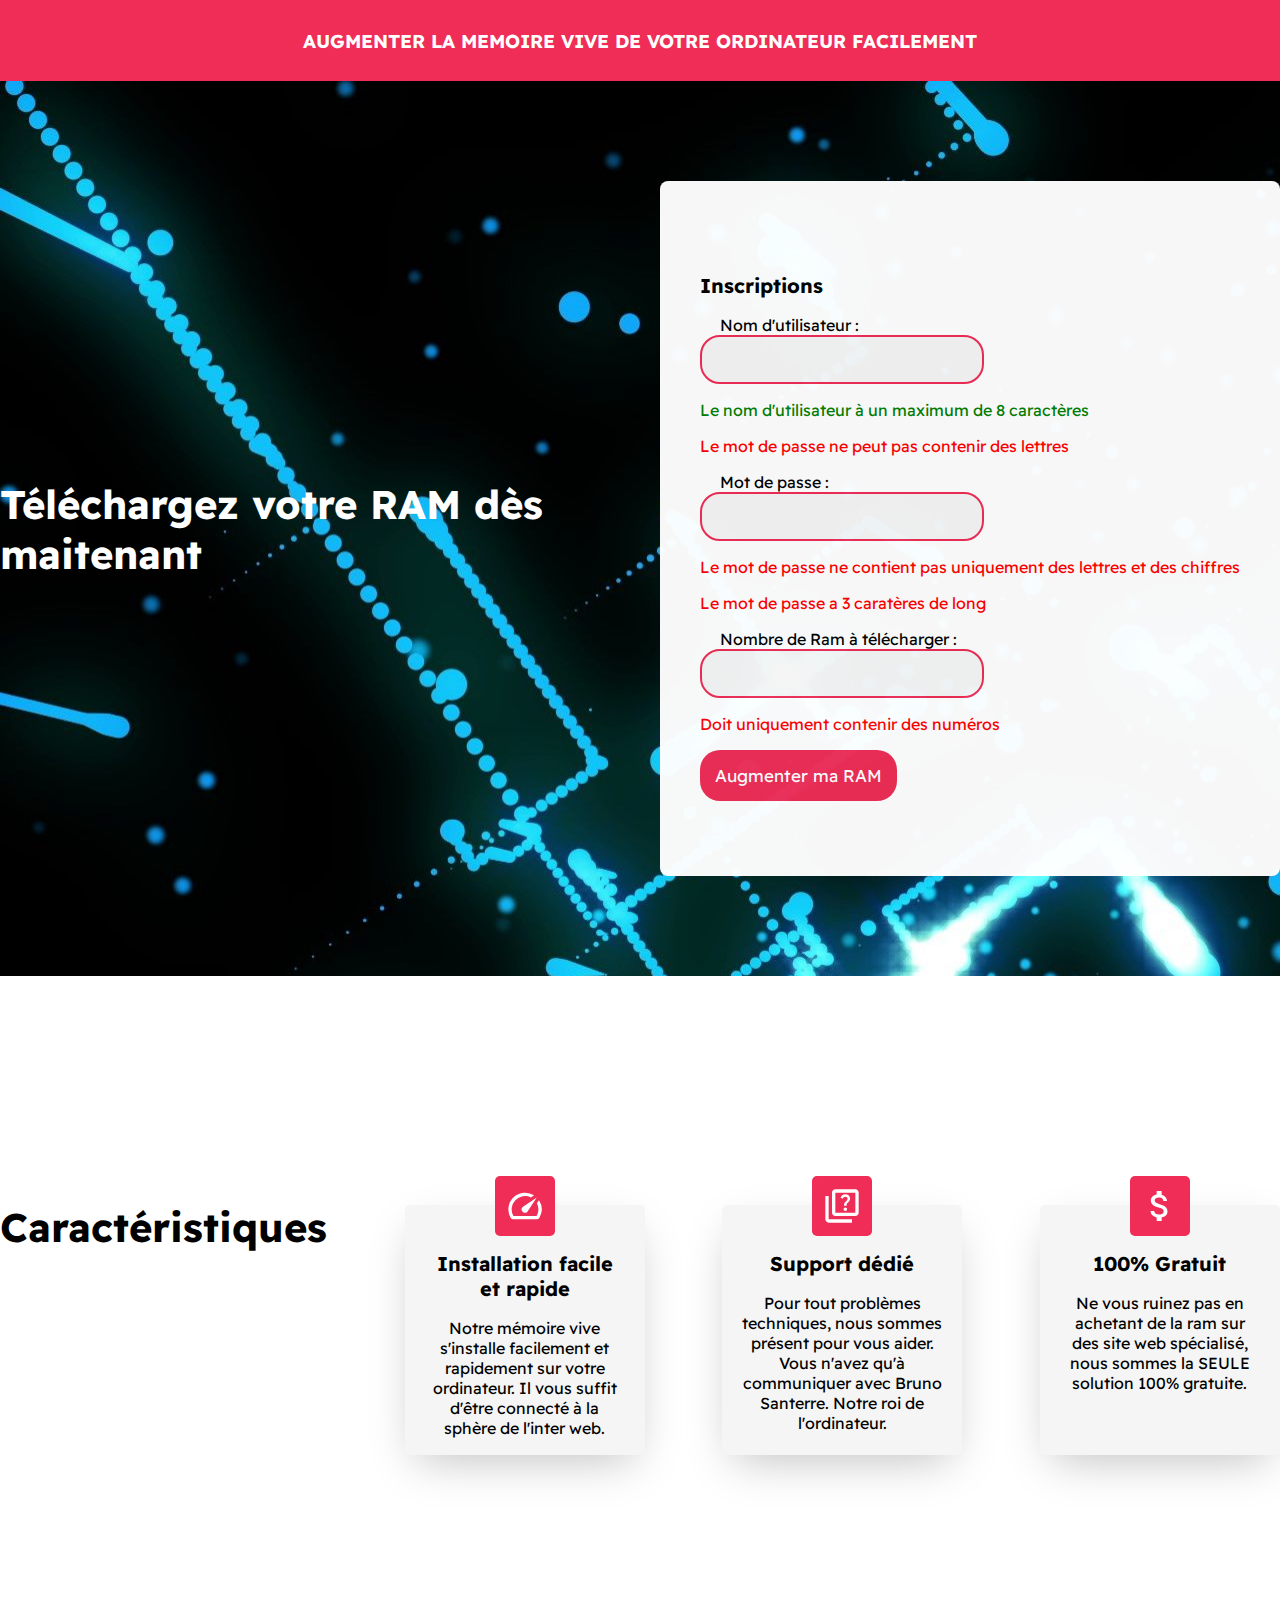
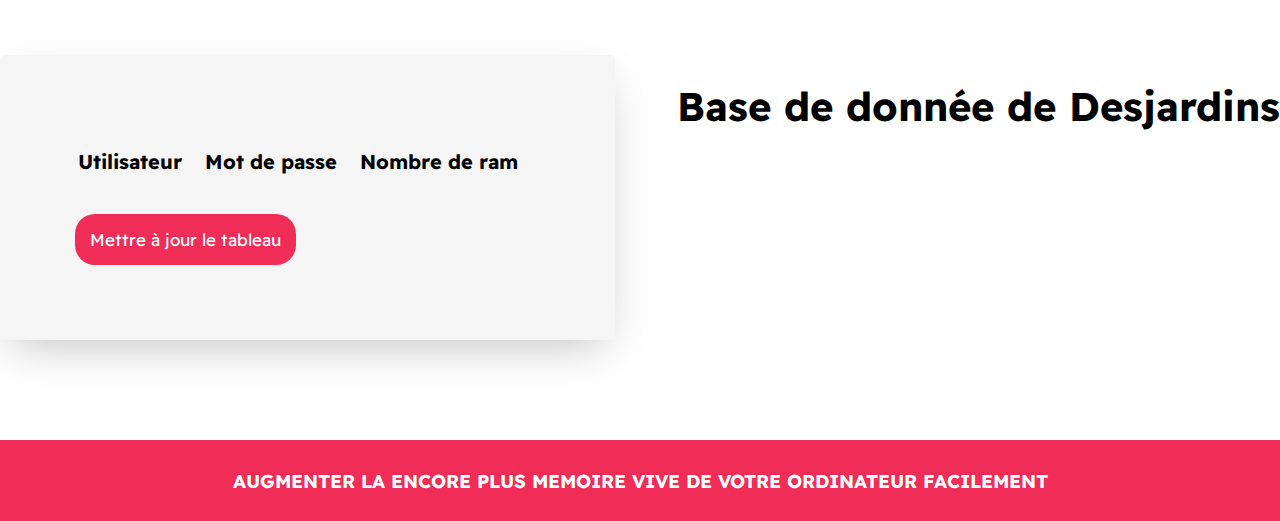
<file: index.html>
<!DOCTYPE html>
<html lang="en">

<head>
    <meta charset="UTF-8">
    <meta http-equiv="X-UA-Compatible" content="IE=edge">
    <meta name="viewport" content="width=device-width, initial-scale=1.0">
    <title>AUGMENTEZ LA RAM DE VOTRE ORDINATEUR</title>

    <!-- Imports -->
    <link rel="stylesheet" href="css/style.css">
    <link rel="stylesheet" href="css/index.css">

    <!-- Fonts -->
    <link rel="preconnect" href="https://fonts.googleapis.com">
    <link rel="preconnect" href="https://fonts.gstatic.com" crossorigin>
    <link
        href="https://fonts.googleapis.com/css2?family=Nanum+Pen+Script&family=Readex+Pro:wght@200;300;400;600;700&display=swap"
        rel="stylesheet">

    <!-- jQuery -->
    <script src="https://ajax.googleapis.com/ajax/libs/jquery/3.5.1/jquery.min.js"></script>

    <!-- scripts -->
    <script src="js/code.js"></script>
</head>
<!-- body -->
<body>
    <!-- Header -->
    <header>
        <h3>
            AUGMENTER LA MEMOIRE VIVE DE VOTRE ORDINATEUR FACILEMENT
        </h3>
    </header>
    <div>
        <!-- Formulaire -->
        <div id="formulaire">
            <div class="content-container">
                <div class="flex-container-cover">
                    <div>
                        <h1>Téléchargez votre RAM dès <br> maitenant</h1>
                    </div>
                    <div>
                        <form action="">
                            <div class="input">
                                <h2>Inscriptions</h2>
                            </div>
                            <div class="input">
                                <label>Nom d'utilisateur :</label><br>
                                <input name="user" id="utilisateur" type="" />
                                <p id="userConstraint"></p>
                                <p id="userConstraint2"></p>
                            </div>
                            <div class="input">
                                <label>Mot de passe :</label><br>
                                <input name="password" id="password" type="password" />
                                <p id="passwordConstraint"></p>
                                <p id="passwordConstraint2"></p>
                            </div>
                            <div class="input">
                                <label>Nombre de Ram à télécharger :</label><br>
                                <input name="number" id="number" type="" />
                                <p id="numeroConstraint"></p>
                            </div>
                            <div class="input">
                                <button type="button" onclick="ValidationMessage()">Augmenter ma RAM</button>
                            </div>
                        </form>
                    </div>
                </div>
            </div>
            <div>
            </div>
        </div>
        <!-- Icons -->
        <div class="flex-container content-container avantages">
            <h1 style="color: black;"> Caractéristiques</h1>
            <div class="caracteristiques">
                <img src="images/speed-icon.svg" class="icon">
                <div class="infos">
                    <h2>Installation facile et rapide</h2>
                    <p>Notre mémoire vive s'installe facilement et rapidement sur votre ordinateur. Il vous suffit
                        d'être
                        connecté à la sphère de l'inter web.</p>
                </div>

            </div>
            <div class="caracteristiques">
                <img src="images/support-icon.svg" class="icon">
                <div class="infos">
                    <h2>Support dédié</h2>
                    <p>Pour tout problèmes techniques, nous sommes présent pour vous aider. Vous n'avez qu'à communiquer
                        avec Bruno Santerre. Notre roi de l'ordinateur.</p>
                </div>
            </div>
            <div class="caracteristiques">
                <img src="images/money-icon.svg" class="icon">
                <div class="infos">
                    <h2>100% Gratuit</h2>
                    <p>Ne vous ruinez pas en achetant de la ram sur des site web spécialisé, nous sommes la SEULE
                        solution
                        100% gratuite.</p>
                </div>
            </div>
        </div>
    </div>
    <!-- Database -->
    <div class="flex-container content-container">
        <div>
            <div class="database">
                <table>
                    <tr>
                        <th>
                            <h2>Utilisateur</h2>
                        </th>
                        <th>
                            <h2>Mot de passe</h2>
                        </th>
                        <th>
                            <h2>Nombre de ram</h2>
                        </th>
                    </tr>
                    <tr>
                        <td><p id=userTable></p></td>
                        <td><p id=passwordTable></p></td>
                        <td><p id=numeroTable></p></td>
                    </tr>
                </table>
                <button type="button" onclick="UpdateTable()">Mettre à jour le tableau</button>
            </div>
        </div>
        <div>
            <h1 style="color: black;">Base de donnée de Desjardins</h1>
        </div>
    </div>
    <!-- Footer -->
    <footer>
        <h3>
            AUGMENTER LA ENCORE PLUS MEMOIRE VIVE DE VOTRE ORDINATEUR FACILEMENT
        </h3>
    </footer>
</body>

</html>
</file>
<file: css/index.css>
/* Carateristiques */
.icon {
    background-color:  #EF2D56;
    height: 40px;
    width: 40px;
    padding: 10px;
    border-radius: 5px;
    position: relative;
    left: 50%;
    transform: translate(-50%, 0);
    margin-bottom: -35px;
}
.infos {
    width: 200px;
    height: 200px;
    background-color: #F5F5F5;
    padding-left: 20px;
    padding-right: 20px;
    padding-top: 30px;
    padding-bottom: 20px;
    text-align: center;
    border-radius: 5px;
    box-shadow: 0px 16px 43px -12px rgba(0, 0, 0, 0.25);
}
.caracteristiques {
    height: fit-content;
    width: fit-content;
}
#formulaire {
    background-image: url(../images/techno-background.jpg)
}
.avantages {
    margin-top: 200px;
    margin-bottom: 200px;
}

/* Database */
.database {
    background-color: #F5F5F5;
    box-shadow: 0px 16px 43px -12px rgba(0, 0, 0, 0.25);
    border-radius: 5px;
    padding: 75px;
    margin-bottom: 100px;
}
th {
    padding-right
    : 20px;
}
</file>
<file: css/style.css>
/* Reset default style */
body {
    margin: 0;
    padding: 0;
}

header {
    background-color: #EF2D56;
    padding-top: 10px;
    padding-bottom: 10px;
    Text-align: center;
}

footer {
    background-color: #EF2D56;
    padding-top: 10px;
    padding-bottom: 10px;
    Text-align: center;
}

/* Texts */
h1 {
    font-family: 'Readex Pro', sans-serif;
    font-size: 40px;
    color: white;
}
h2 {
    font-family: 'Readex Pro', sans-serif;
    font-size: 20px;
}
h3 {
    font-family: 'Readex Pro', sans-serif;
    color: white;
}
p {
    font-family: 'Readex Pro', sans-serif;
}

/* Container */
.flex-container {
    display: flex;
    justify-content: space-between;
    flex-direction: row;
    align-items: flex-start;
}
.flex-container-cover {
    display: flex;
    justify-content: space-between;
    flex-direction: row;
    align-items: center;
}
.content-container {
    max-width: 1500px;
    position: relative;
    left: 50%;
    transform: translate(-50%, 0);
}

/*form*/
form {
    background: white;
    padding-top: 75px;
    padding-bottom: 75px;
    padding-left: 40px;
    padding-right: 40px;
    margin-top: 100px;
    margin-bottom: 100px;
    opacity: 97%;
    border-radius: 8px;
}
label {
    font-family: 'Readex Pro', sans-serif;
    color: black;
    padding-left: 20px;
}
input {
    padding: 15px;
    border-radius: 20px;
    width: 250px;
    border: solid #EF2D56 2px;
    background-color: #F5F5F5;
}
button {
    padding: 15px;
    border-radius: 20px;
    background-color: #EF2D56;
    font-family: 'Readex Pro', sans-serif;
    color: white;
    font-size: 17px;
	border: none;
	cursor: pointer;
	outline: inherit;
    transition: 0,5;
}
button:hover {
    padding: 15px;
    border-radius: 20px;
    background-color: #ed7d3a;
    font-family: 'Readex Pro', sans-serif;
    color: white;
    font-size: 17px;
	border: none;
	cursor: pointer;
	outline: inherit;
    transition: 0,5;
}
</file>
